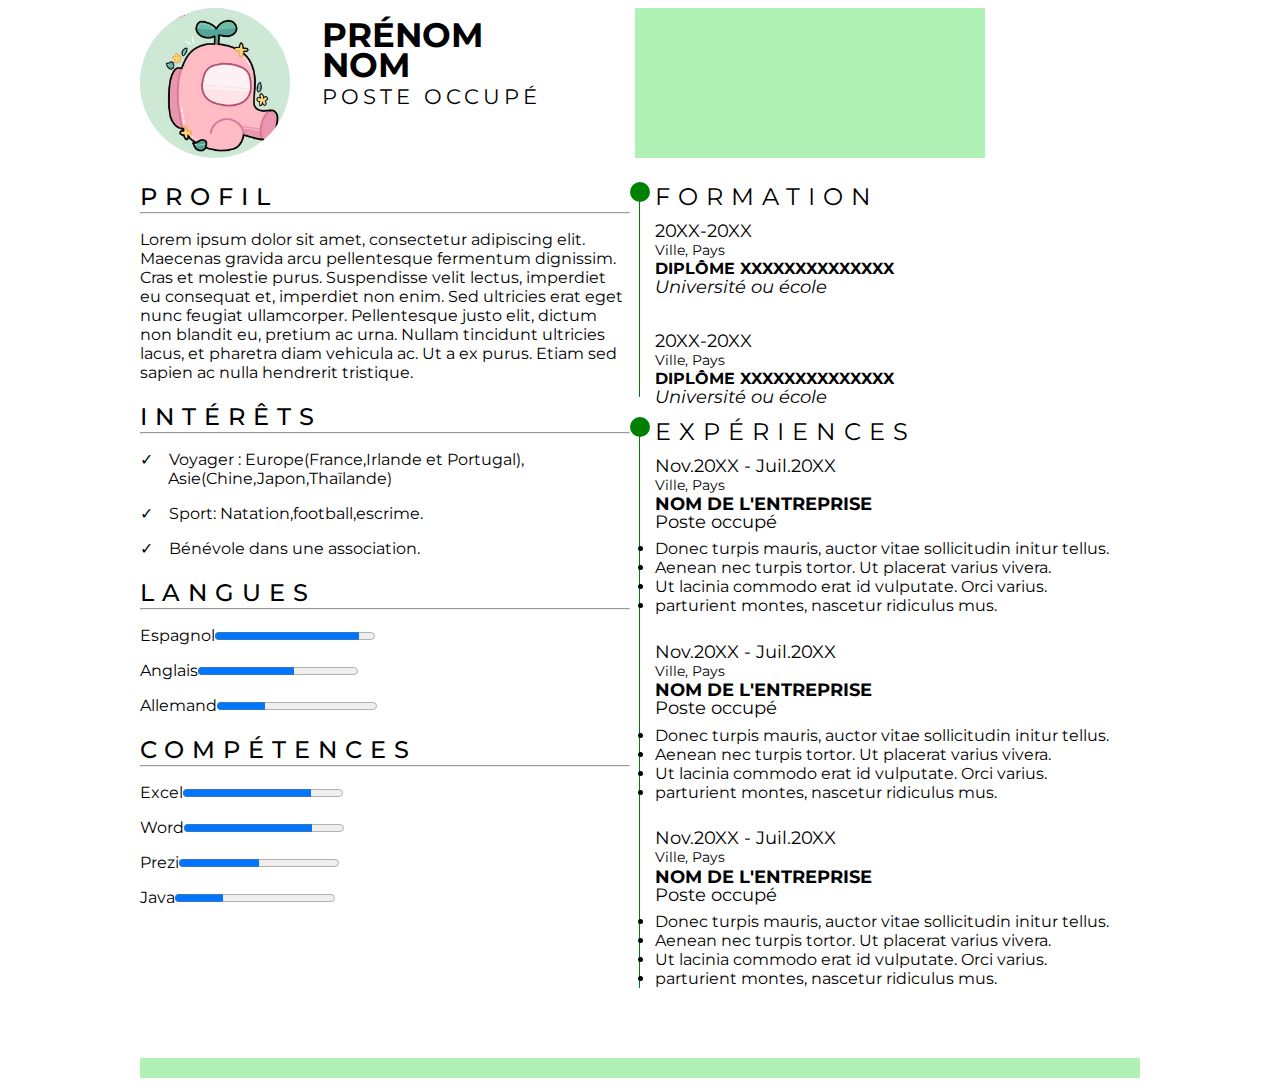
<file: cv.html>
<!DOCTYPE html>
<html lang="en">

<head>
    <meta charset="UTF-8">
    <meta name="viewport" content="width=device-width, initial-scale=1.0">
    <link rel="stylesheet" href="style.css">
    <link rel="preconnect" href="https://fonts.gstatic.com">
    <link
        href="https://fonts.googleapis.com/css2?family=Montserrat:ital,wght@0,100;0,200;0,300;0,400;0,500;0,600;0,700;0,800;0,900;1,100;1,200;1,300;1,400;1,600;1,700;1,800;1,900&display=swap"
        rel="stylesheet">
    <title>Cv</title>
</head>

<body>
    <header class="container">
        <section class="alignement">
            <div> <img src="img/photo1.png"> </div>
            <div>
                <h1>PRÉNOM</h1>
                <h1>NOM</h1>
                <h2>Poste Occupé</h2>
            </div>
            <div id="rectangle"></div>
        </section>
    </header>

    <main class="container">
        <section class="left">
            <div class="profil">
                <h2>PROFIL</h2>
                <hr>
                <p>
                    Lorem ipsum dolor sit amet, consectetur adipiscing elit. Maecenas gravida arcu pellentesque
                    fermentum dignissim. Cras et molestie purus. Suspendisse velit lectus, imperdiet eu consequat et,
                    imperdiet non enim. Sed ultricies erat eget nunc feugiat ullamcorper. Pellentesque justo elit,
                    dictum non blandit eu, pretium ac urna. Nullam tincidunt ultricies lacus, et pharetra diam vehicula
                    ac. Ut a ex purus. Etiam sed sapien ac nulla hendrerit tristique.
                </p>
            </div>
            <div class="interest">
                <h2>INTÉRÊTS</h2>
                <hr>
                <ul>
                    <li>✓&emsp;Voyager : Europe(France,Irlande et
                        Portugal),<br>&emsp;&ensp;&nbsp;Asie(Chine,Japon,Thaïlande)</li>
                    <li>
                        <p>✓&emsp;Sport: Natation,football,escrime.</p>
                    </li>
                    <li>
                        <p>✓&emsp;Bénévole dans une association.</p>
                    </li>
                </ul>
            </div>
            <div class="language">
                <h2>LANGUES</h2>
                <hr>
                <p>Espagnol<progress value="45" max="50"></progress></p>
                <p>Anglais<progress value="30" max="50"></progress></p>
                <p>Allemand<progress value="15" max="50"></progress></p>
            </div>
            <div class="skills">
                <h2>COMPÉTENCES</h2>
                <hr>
                <p>Excel<progress value="40" max="50"></progress></p4>
                <p>Word<progress value="40" max="50"></progress></p>
                <p>Prezi<progress value="25" max="50"></progress></p>
                <p>Java<progress value="15" max="50"></progress></p>
            </div>
        </section>

        <section class="right">
            <div class="formation">
                <h2>Formation</h2>
                <div>
                    <h3>20XX-20XX</h3>
                    <h4>Ville, Pays</h4>
                    <p><strong>DIPLÔME XXXXXXXXXXXXXX</strong></p>
                    <h3><i>Université ou école</i></h3>
                    <br />
                    <h3>20XX-20XX</h3>
                    <h4>Ville, Pays</h4>
                    <p><strong>DIPLÔME XXXXXXXXXXXXXX</strong></p>
                    <h3><i>Université ou école</i></h3>
                </div>
            </div>
            <div class="exp">
                <h2>EXPÉRIENCES</h2>
                <div>
                    <h3>Nov.20XX - Juil.20XX</h3>
                    <h4>Ville, Pays</h4>
                    <p><strong>NOM DE L'ENTREPRISE</strong>
                    <p>
                    <h3>Poste occupé</h3>
                    <li>Donec turpis mauris, auctor vitae sollicitudin initur tellus.</li>
                    <li>Aenean nec turpis tortor. Ut placerat varius vivera.</li>
                    <li>Ut lacinia commodo erat id vulputate. Orci varius.</li>
                    <li>parturient montes, nascetur ridiculus mus.</li>
                    <br />
                    <h3>Nov.20XX - Juil.20XX</h3>
                    <h4>Ville, Pays</h4>
                    <p><strong>NOM DE L'ENTREPRISE</strong></p>
                    <h3>Poste occupé</h3>
                    <li>Donec turpis mauris, auctor vitae sollicitudin initur tellus.</li>
                    <li>Aenean nec turpis tortor. Ut placerat varius vivera.</li>
                    <li>Ut lacinia commodo erat id vulputate. Orci varius.</li>
                    <li>parturient montes, nascetur ridiculus mus.</li>
                    <br />
                    <h3>Nov.20XX - Juil.20XX</h3>
                    <h4>Ville, Pays</h4>

                    <p><strong>NOM DE L'ENTREPRISE</strong></p>
                    <h3>Poste occupé</h3>
                    <li>Donec turpis mauris, auctor vitae sollicitudin initur tellus.</li>
                    <li>Aenean nec turpis tortor. Ut placerat varius vivera.</li>
                    <li>Ut lacinia commodo erat id vulputate. Orci varius.</li>
                    <li>parturient montes, nascetur ridiculus mus.</li>
                </div>
                </span>
        </section>
        <footer class="bot">

        </footer>

    </main>
</body>

</html>
</file>
<file: style.css>
body {
  font-family: "Montserrat", sans-serif;
}
header img {
  border-radius: 750px;
  width: 150px;
}

.container {
  width: 1000px;
  margin: 0 auto;
}

#rectangle {
  width: 350px;
  height: 150px;
  background-color: #b0f2b6;
}
#rectangle img {
  width: 20px;
}
#rectangle ul{
  margin: 15px 0 3px 0;
}
.alignement {
  display: grid;
  grid-template-columns: 1fr 2.50fr 4.5fr;
  grid-gap: 4px 2em;
  vertical-align: top;
}
.alignement h1 {
  font-size: 2.1em;
  line-height: normal;
  line-height: 25%;
}
.alignement h2 {
  font-weight: normal;
  font-size: 1.3em;
  text-transform: uppercase;
  letter-spacing: 4px;
  line-height: normal;
  line-height: 50%;
}

.left {
  display: inline-block;
  width: 49%;
  vertical-align: top;
  padding-right: 5px;
}
.left h2 {
  letter-spacing: 8px;
  font-weight: 500;
}
.profil {
}
.profil h2{
  margin-bottom: 1px;
}
.profil hr{
  margin-top: 0;
}
.interest {
}
.interest h2 {
  margin-bottom: 1px;
}
.interest hr {
  margin-top: 0;
}
.interest ul {
  padding-left: 0;
  list-style: none;
}
/*
.interest ul li:before {
  content: "✓";
}
*/
.language {
}
.language h2 {
  margin-bottom: 1px;
}
.language hr {
  margin-top: 0;
}
.skills {
}
.skills h2 {
  margin-bottom: 1px;
}
.skills hr {
  margin-top: 0;
}


.right {
  display: inline-block;
  width: 50%;
}

.formation,.exp{
  border-left: 1px solid green;
  padding-left: 15px;
  position: relative;
}
.formation::before, .exp::before{
  content: '';
  display: block;
  width: 20px;
  height: 20px;
  background: green;
  position: absolute;
  left: -10px;
  border-radius: 100%;
}
.formation h2 {
  font-weight: normal;
  font-size: 1.5em;
  text-transform: uppercase;
  letter-spacing: 8px;
  line-height: normal;
}
.formation h3 {
  font-weight: normal;
  font-size: 1.1em;
  line-height: 0%;
}
.formation h4 {
  font-weight: normal;
  font-size: 0.9em;
  line-height: 0%;
}
.formation p {
  line-height: 0%;
}

.exp {
}
.exp h2 {
  font-weight: normal;
  font-size: 1.5em;
  text-transform: uppercase;
  letter-spacing: 8px;
}
.exp h3 {
  font-weight: normal;
  font-size: 1.1em;
  line-height: 0%;
}
.exp h4 {
  font-weight: normal;
  font-size: 0.9em;
  line-height: 0%;
}
.exp p {
  line-height: 0%;
  font-size: 1.12em;
}

.bot {
  background-color: #b0f2b6;
  width: 1000px;
  height: 20px;

  margin: 0 auto;
  margin-top: 70px;
}
</file>
